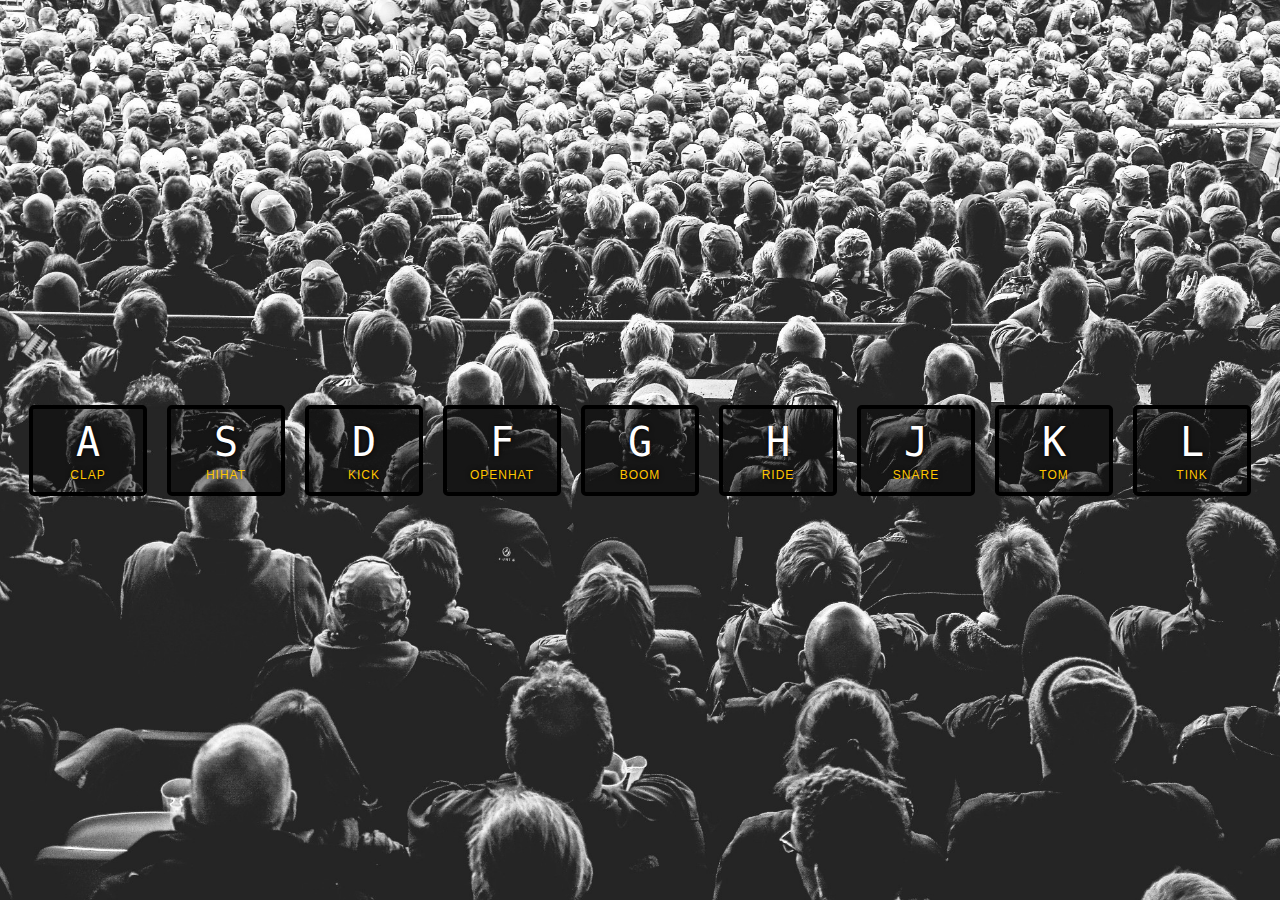
<file: 01 Drum Kit/index.html>
<!DOCTYPE html>
<html lang="en">

<head>
  <meta charset="UTF-8">
  <title>JS Drum Kit</title>
  <link rel="stylesheet" href="style.css">
  <link rel="icon" href="https://fav.farm/🔥" />
</head>

<body>


  <div class="keys">
    <div data-key="65" class="key">
      <kbd>A</kbd>
      <span class="sound">clap</span>
    </div>
    <div data-key="83" class="key">
      <kbd>S</kbd>
      <span class="sound">hihat</span>
    </div>
    <div data-key="68" class="key">
      <kbd>D</kbd>
      <span class="sound">kick</span>
    </div>
    <div data-key="70" class="key">
      <kbd>F</kbd>
      <span class="sound">openhat</span>
    </div>
    <div data-key="71" class="key">
      <kbd>G</kbd>
      <span class="sound">boom</span>
    </div>
    <div data-key="72" class="key">
      <kbd>H</kbd>
      <span class="sound">ride</span>
    </div>
    <div data-key="74" class="key">
      <kbd>J</kbd>
      <span class="sound">snare</span>
    </div>
    <div data-key="75" class="key">
      <kbd>K</kbd>
      <span class="sound">tom</span>
    </div>
    <div data-key="76" class="key">
      <kbd>L</kbd>
      <span class="sound">tink</span>
    </div>
  </div>

  <audio data-key="65" src="sounds/clap.wav"></audio>
  <audio data-key="83" src="sounds/hihat.wav"></audio>
  <audio data-key="68" src="sounds/kick.wav"></audio>
  <audio data-key="70" src="sounds/openhat.wav"></audio>
  <audio data-key="71" src="sounds/boom.wav"></audio>
  <audio data-key="72" src="sounds/ride.wav"></audio>
  <audio data-key="74" src="sounds/snare.wav"></audio>
  <audio data-key="75" src="sounds/tom.wav"></audio>
  <audio data-key="76" src="sounds/tink.wav"></audio>

  <script>
    function playSound(e) {
      const audio = document.querySelector(`audio[data-key="${e.keyCode}"]`);
      const key = document.querySelector(`.key[data-key="${e.keyCode}"]`);
      if (!audio) return;
      audio.currentTime = 0; // reset timer on sound when repeatedly pressed
      audio.play();
      key.classList.add('playing');
    }

    function removeTransition(e) {
      if (e.propertyName !== 'transform') return;
      this.classList.remove('playing');
    }

    function removePlayingClass(e) {
      const key = document.querySelector(`.key[data-key="${e.keyCode}"]`);
      if (key) key.classList.remove('playing');
    }

    const keys = document.querySelectorAll('.key');
    keys.forEach(key => key.addEventListener('transitionend', removeTransition));
    window.addEventListener('keydown', playSound);
    window.addEventListener('keyup', removePlayingClass);
  </script>


</body>

</html>
</file>
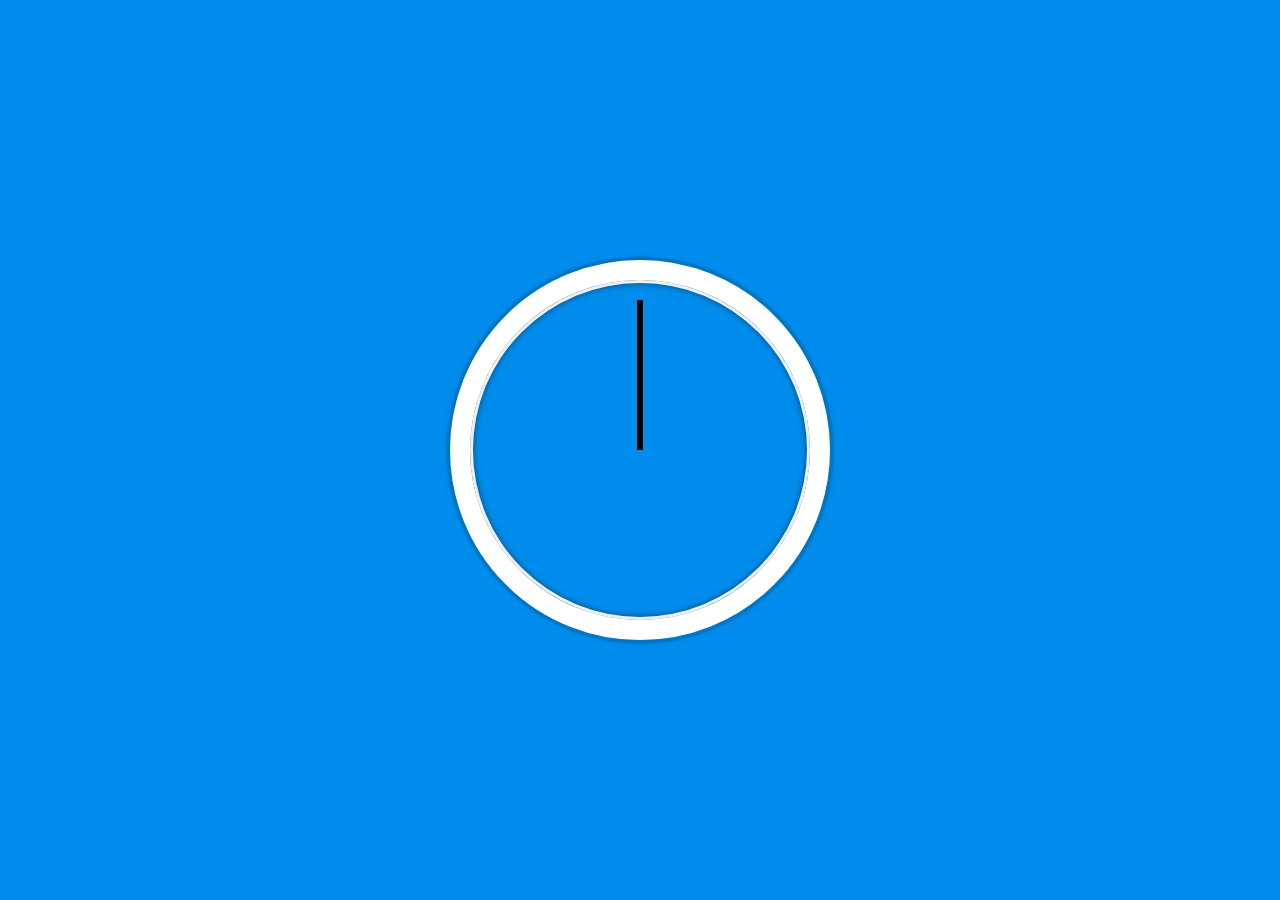
<file: 02 CSS and JS Clock/index.html>
<!DOCTYPE html>
<html lang="en">

<head>
  <meta charset="UTF-8">
  <title>JS + CSS Clock</title>
  <link rel="icon" href="https://fav.farm/🔥" />
  <link rel="stylesheet" href="style.css">
</head>

<body>


  <div class="clock">
    <div class="clock-face">
      <div class="hand hour-hand"></div>
      <div class="hand min-hand"></div>
      <div class="hand second-hand"></div>
    </div>
  </div>

  <script>
    const hourHand = document.querySelector('.hour-hand');
    const minHand = document.querySelector('.min-hand');
    const secondHand = document.querySelector('.second-hand');
    function setDate() {
      const now = new Date();
      const seconds = now.getSeconds();
      const minutes = now.getMinutes();
      const hours = now.getHours();
      const hoursDegrees = ((hours / 12) * 360) + ((minutes / 60) * 30) + 90;
      const minutesDegrees = ((minutes / 60) * 360) + ((seconds / 60) * 6) + 90;
      const secondsDegrees = ((seconds / 60) * 360) + 90;
      hourHand.style.transform = `rotate(${hoursDegrees}deg)`;
      minHand.style.transform = `rotate(${minutesDegrees}deg)`;
      secondHand.style.transform = `rotate(${secondsDegrees}deg)`;
      console.log(minutes);
    }

    setInterval(setDate, 1000);
  </script>
</body>

</html>
</file>
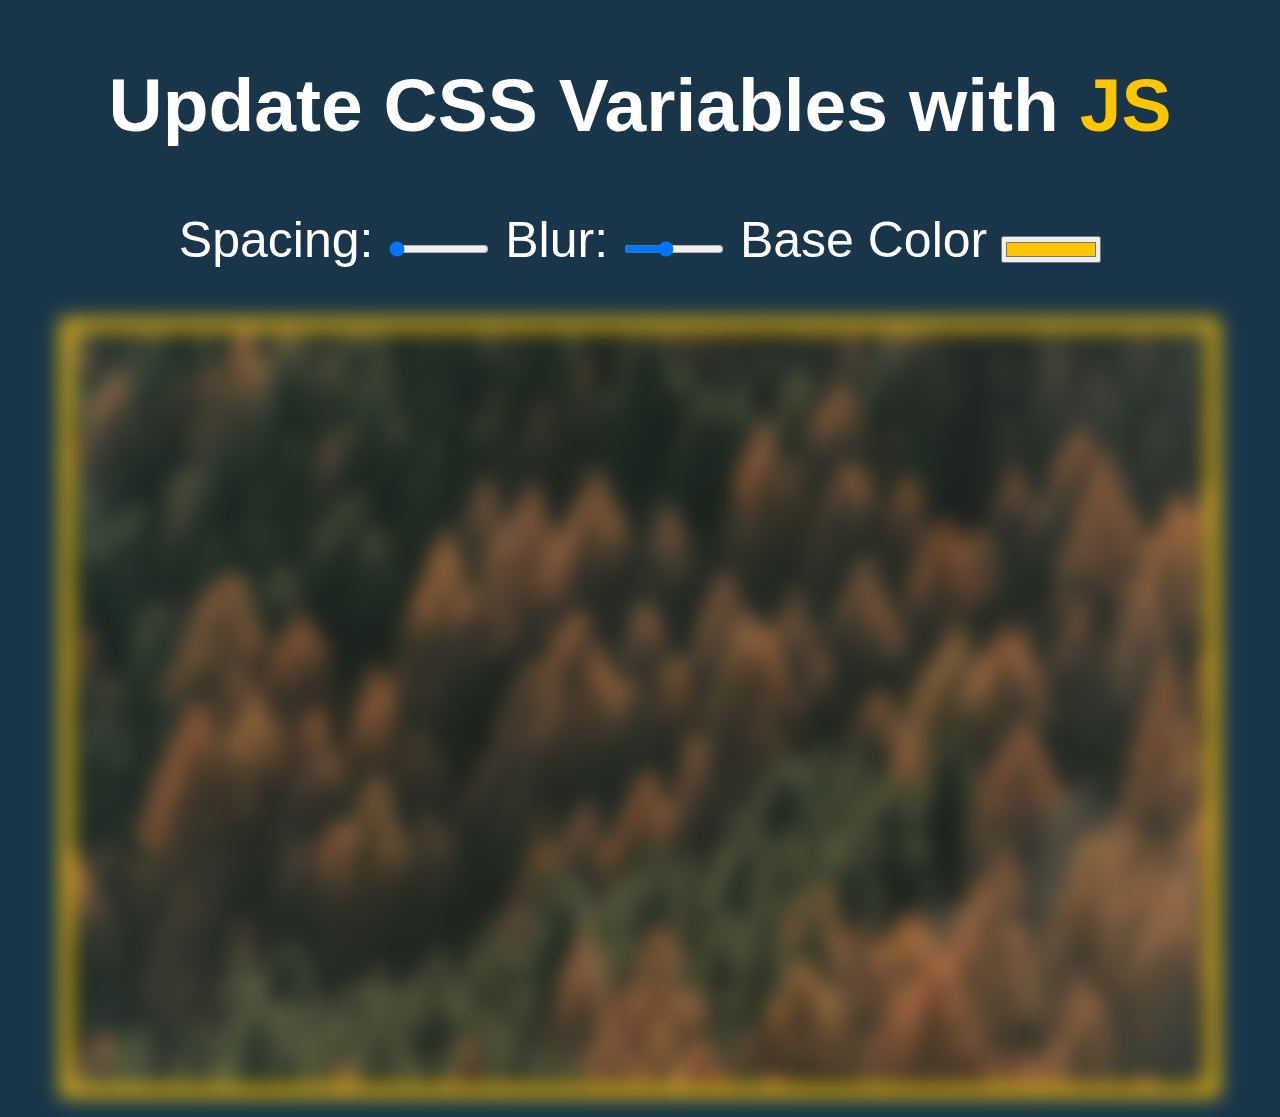
<file: 03 CSS Variables/index.html>
<!DOCTYPE html>
<html lang="en">

<head>
  <meta charset="UTF-8">
  <title>Scoped CSS Variables and JS</title>
  <link rel="icon" href="https://fav.farm/🔥" />
</head>

<body>
  <h2>Update CSS Variables with <span class='hl'>JS</span></h2>

  <div class="controls">
    <label for="spacing">Spacing:</label>
    <input id="spacing" type="range" name="spacing" min="10" max="200" value="10" data-sizing="px">

    <label for="blur">Blur:</label>
    <input id="blur" type="range" name="blur" min="0" max="25" value="10" data-sizing="px">

    <label for="base">Base Color</label>
    <input id="base" type="color" name="base" value="#ffc600">
  </div>

  <img src="forest.jpg" width="90%" height="90%">

  <style>
    :root {
      --base: #ffc600;
      --spacing: 10px;
      --blur: 10px;
    }

    img {
      padding: var(--spacing);
      background: var(--base);
      filter: blur(var(--blur));
    }

    .hl {
      color: var(--base);
    }

    /*
      misc styles, nothing to do with CSS variables
    */

    body {
      text-align: center;
      background: #193549;
      color: white;
      font-family: 'helvetica neue', sans-serif;
      font-weight: 100;
      font-size: 50px;
    }

    .controls {
      margin-bottom: 50px;
    }

    input {
      width: 100px;
    }
  </style>

  <script>
    const inputs = document.querySelectorAll('.controls input');

    function handleUpdate() {
      const suffix = this.dataset.sizing || '';
      document.documentElement.style.setProperty(`--${this.name}`, this.value + suffix)
    }

    inputs.forEach(input => input.addEventListener('change', handleUpdate));
    inputs.forEach(input => input.addEventListener('mousemove', handleUpdate));
  </script>

</body>

</html>
</file>
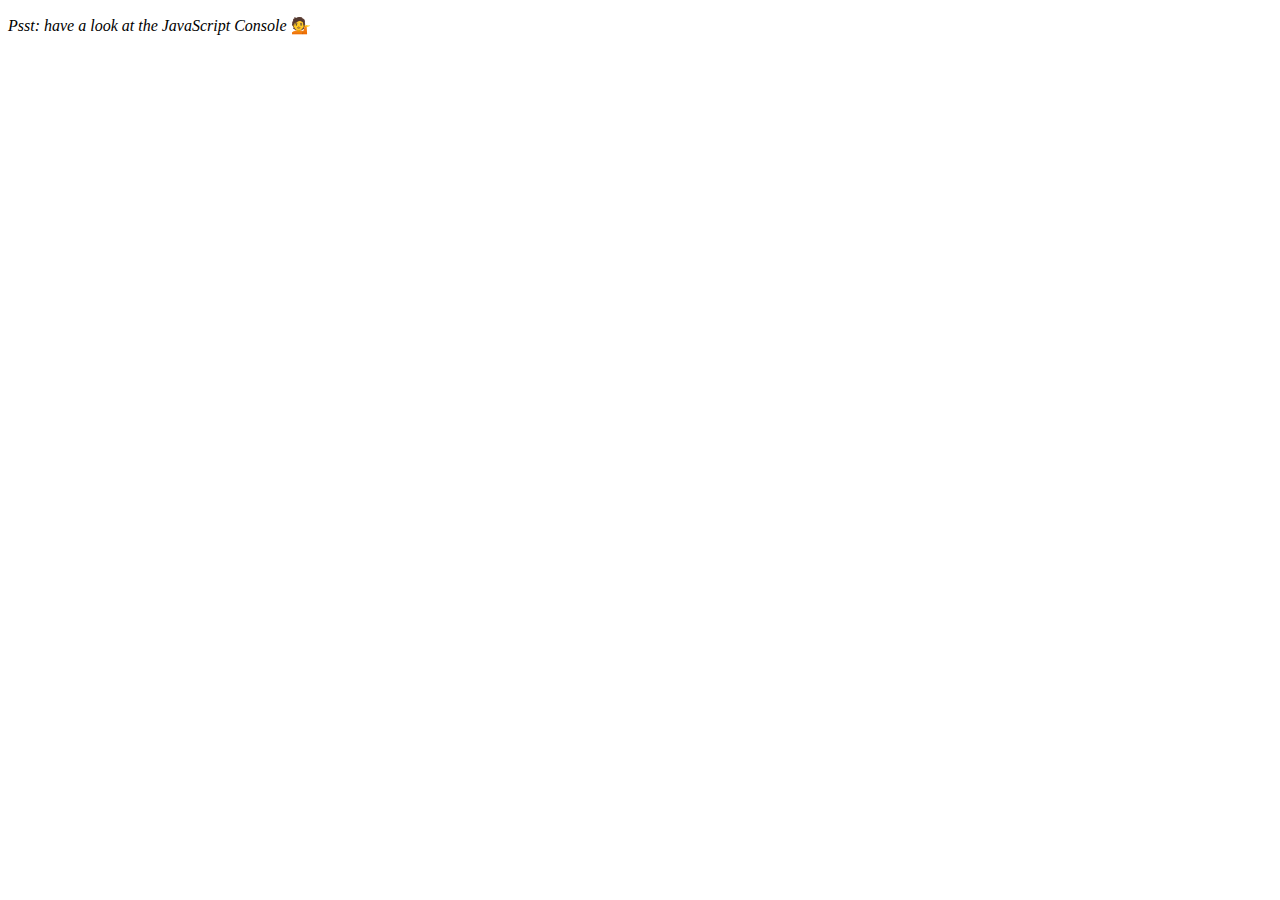
<file: 04 Array Cardio 1/index.html>
<!DOCTYPE html>
<html lang="en">

<head>
  <meta charset="UTF-8">
  <title>Array Cardio 💪</title>
  <link rel="icon" href="https://fav.farm/🔥" />
</head>

<body>
  <p><em>Psst: have a look at the JavaScript Console</em> 💁</p>
  <script>
    // Get your shorts on - this is an array workout!
    // ## Array Cardio Day 1

    // Some data we can work with

    const inventors = [
      { first: 'Albert', last: 'Einstein', year: 1879, passed: 1955 },
      { first: 'Isaac', last: 'Newton', year: 1643, passed: 1727 },
      { first: 'Galileo', last: 'Galilei', year: 1564, passed: 1642 },
      { first: 'Marie', last: 'Curie', year: 1867, passed: 1934 },
      { first: 'Johannes', last: 'Kepler', year: 1571, passed: 1630 },
      { first: 'Nicolaus', last: 'Copernicus', year: 1473, passed: 1543 },
      { first: 'Max', last: 'Planck', year: 1858, passed: 1947 },
      { first: 'Katherine', last: 'Blodgett', year: 1898, passed: 1979 },
      { first: 'Ada', last: 'Lovelace', year: 1815, passed: 1852 },
      { first: 'Sarah E.', last: 'Goode', year: 1855, passed: 1905 },
      { first: 'Lise', last: 'Meitner', year: 1878, passed: 1968 },
      { first: 'Hanna', last: 'Hammarström', year: 1829, passed: 1909 }
    ];

    const people = [
      'Bernhard, Sandra', 'Bethea, Erin', 'Becker, Carl', 'Bentsen, Lloyd', 'Beckett, Samuel', 'Blake, William', 'Berger, Ric', 'Beddoes, Mick', 'Beethoven, Ludwig',
      'Belloc, Hilaire', 'Begin, Menachem', 'Bellow, Saul', 'Benchley, Robert', 'Blair, Robert', 'Benenson, Peter', 'Benjamin, Walter', 'Berlin, Irving',
      'Benn, Tony', 'Benson, Leana', 'Bent, Silas', 'Berle, Milton', 'Berry, Halle', 'Biko, Steve', 'Beck, Glenn', 'Bergman, Ingmar', 'Black, Elk', 'Berio, Luciano',
      'Berne, Eric', 'Berra, Yogi', 'Berry, Wendell', 'Bevan, Aneurin', 'Ben-Gurion, David', 'Bevel, Ken', 'Biden, Joseph', 'Bennington, Chester', 'Bierce, Ambrose',
      'Billings, Josh', 'Birrell, Augustine', 'Blair, Tony', 'Beecher, Henry', 'Biondo, Frank'
    ];

    // Array.prototype.filter()
    // 1. Filter the list of inventors for those who were born in the 1500's
    const fifteen = inventors.filter(inventor => inventor.year >= 1500 && inventor.year <= 1600);
    //console.table(fifteen);

    // Array.prototype.map()
    // 2. Give us an array of the inventors first and last names
    const fullNames = inventors.map(inventor => `${inventor.first} ${inventor.last}`);
    //console.table(fullNames);

    // Array.prototype.sort()
    // 3. Sort the inventors by birthdate, oldest to youngest
    const ordered = inventors.sort((a, b) => a.year > b.year ? 1 : -1);
    //console.table(ordered);

    // Array.prototype.reduce()
    // 4. How many years did all the inventors live all together?
    const totalYears = inventors.reduce((total, inventor) => {
      return total + (inventor.passed - inventor.year);
    }, 0);
    //console.log(totalYears)

    // 5. Sort the inventors by years lived
    const oldest = inventors.sort((a, b) => {
      const lastGuy = a.passed - a.year;
      const nextGuy = b.passed - b.year;
      return lastGuy > nextGuy ? -1 : 1;
    });
    //console.table(oldest);

    // 6. create a list of Boulevards in Paris that contain 'de' anywhere in the name
    // https://en.wikipedia.org/wiki/Category:Boulevards_in_Paris
    // Open URL and run code in console
    //const category = document.querySelector('.mw-category');
    //const links = Array.from(category.querySelectorAll('a'));
    //const de = links
    //  .map(link => link.textContent)
    //  .filter(streetName => streetName.includes('de'));

    //console.log(de);

    // 7. sort Exercise
    // Sort the people alphabetically by last name
    const alpha = people.sort((lastOne, nextOne) => {
      const [aLast, aFirst] = lastOne.split(', ');
      const [bLast, bFirst] = nextOne.split(', ');
      return aLast > bLast ? 1 : -1;
    });
    //console.log(alpha);

    // 8. Reduce Exercise
    // Sum up the instances of each of these
    const data = ['car', 'car', 'truck', 'truck', 'bike', 'walk', 'car', 'van', 'bike', 'walk', 'car', 'van', 'car', 'truck'];

    const transportation = data.reduce((obj, item) => {
      if (!obj[item]) {
        obj[item] = 0;
      }
      obj[item]++
      return obj;
    }, {});
    //console.log(transportation);

  </script>
</body>

</html>
</file>
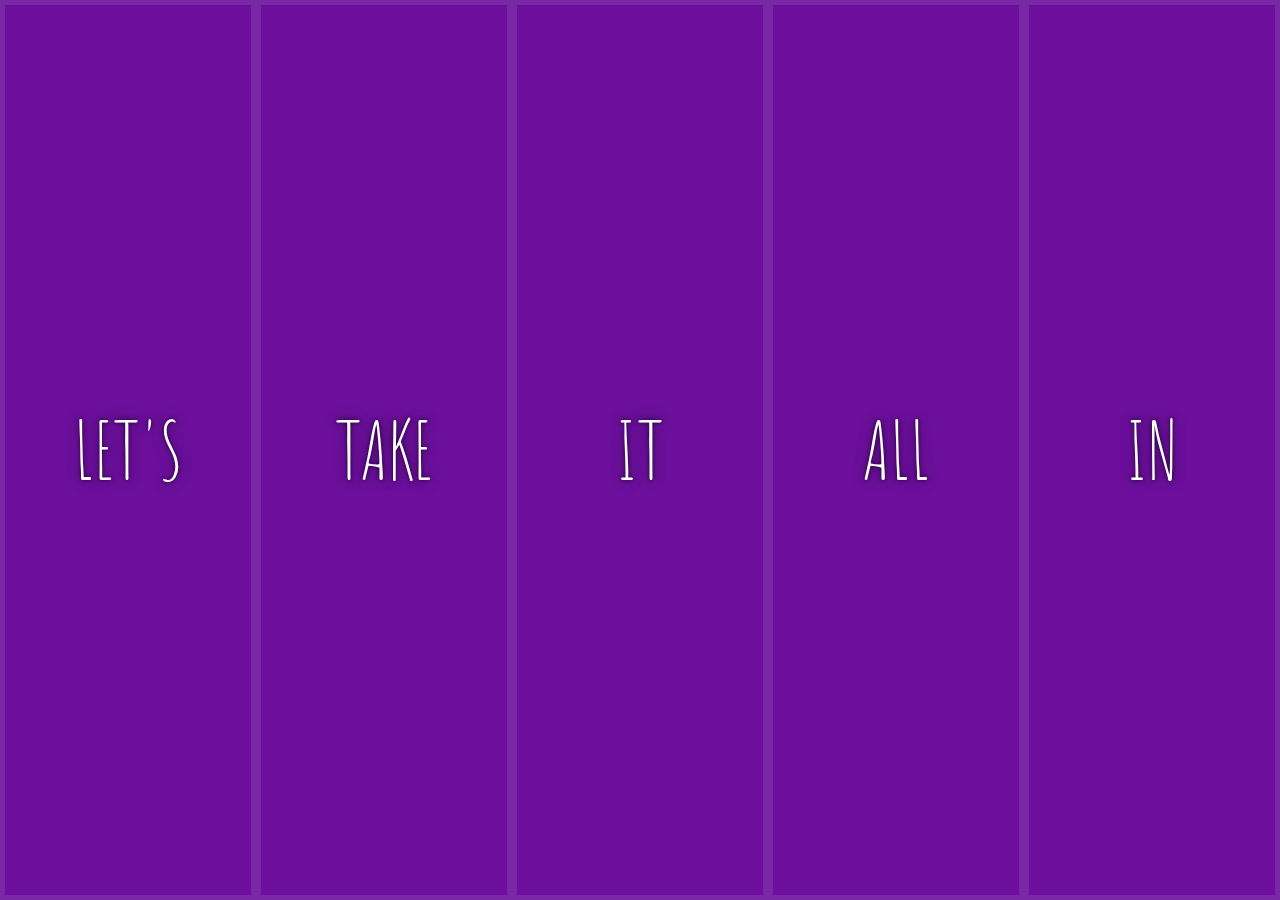
<file: 05 Flex Panels Image Gallery/index.html>
<!DOCTYPE html>
<html lang="en">

<head>
  <meta charset="UTF-8">
  <title>Flex Panels 💪</title>
  <link href='https://fonts.googleapis.com/css?family=Amatic+SC' rel='stylesheet' type='text/css'>
  <link rel="icon" href="https://fav.farm/🔥" />
</head>

<body>
  <style>
    html {
      box-sizing: border-box;
      background: #ffc600;
      font-family: 'helvetica neue';
      font-size: 20px;
      font-weight: 200;
    }

    body {
      margin: 0;
    }

    *,
    *:before,
    *:after {
      box-sizing: inherit;
    }

    .panels {
      min-height: 100vh;
      overflow: hidden;
      display: flex;
    }

    .panel {
      background: #6B0F9C;
      box-shadow: inset 0 0 0 5px rgba(255, 255, 255, 0.1);
      color: white;
      text-align: center;
      align-items: center;
      /* Safari transitionend event.propertyName === flex */
      /* Chrome + FF transitionend event.propertyName === flex-grow */
      transition:
        font-size 0.7s cubic-bezier(0.61, -0.19, 0.7, -0.11),
        flex 0.7s cubic-bezier(0.61, -0.19, 0.7, -0.11),
        background 0.2s;
      font-size: 20px;
      background-size: cover;
      background-position: center;
      flex: 1;
      justify-content: center;
      align-items: center;
      display: flex;
      flex-direction: column;
    }

    .panel1 {
      background-image: url(https://images.unsplash.com/photo-1726856945677-bafbaa950227?q=80&w=1936&auto=format&fit=crop&ixlib=rb-4.0.3&ixid=M3wxMjA3fDB8MHxwaG90by1wYWdlfHx8fGVufDB8fHx8fA%3D%3D);
    }

    .panel2 {
      background-image: url(https://images.unsplash.com/photo-1727946265721-c224a52ec71c?q=80&w=2070&auto=format&fit=crop&ixlib=rb-4.0.3&ixid=M3wxMjA3fDB8MHxwaG90by1wYWdlfHx8fGVufDB8fHx8fA%3D%3D);
    }

    .panel3 {
      background-image: url(https://images.unsplash.com/photo-1465188162913-8fb5709d6d57?ixlib=rb-0.3.5&q=80&fm=jpg&crop=faces&cs=tinysrgb&w=1500&h=1500&fit=crop&s=967e8a713a4e395260793fc8c802901d);
    }

    .panel4 {
      background-image: url(https://plus.unsplash.com/premium_photo-1700984735869-bd9eba083198?q=80&w=1974&auto=format&fit=crop&ixlib=rb-4.0.3&ixid=M3wxMjA3fDB8MHxwaG90by1wYWdlfHx8fGVufDB8fHx8fA%3D%3D);
    }

    .panel5 {
      background-image: url(https://plus.unsplash.com/premium_photo-1730065017035-58ff13693b86?q=80&w=2071&auto=format&fit=crop&ixlib=rb-4.0.3&ixid=M3wxMjA3fDB8MHxwaG90by1wYWdlfHx8fGVufDB8fHx8fA%3D%3D);
    }

    /* Flex Children */
    .panel>* {
      margin: 0;
      width: 100%;
      transition: transform 0.5s;
      flex: 1 0 auto;
      display: flex;
      justify-content: center;
      align-items: center;
    }

    .panel>*:first-child {
      transform: translateY(-100%);
    }

    .panel.open-active>*:first-child {
      transform: translateY(0);
    }

    .panel>*:last-child {
      transform: translateY(100%);
    }

    .panel.open-active>*:last-child {
      transform: translateY(0);
    }

    .panel p {
      text-transform: uppercase;
      font-family: 'Amatic SC', cursive;
      text-shadow: 0 0 4px rgba(0, 0, 0, 0.72), 0 0 14px rgba(0, 0, 0, 0.45);
      font-size: 2em;
    }

    .panel p:nth-child(2) {
      font-size: 4em;
    }

    .panel.open {
      flex: 5;
      font-size: 40px;
    }
  </style>


  <div class="panels">
    <div class="panel panel1">
      <p>Hey</p>
      <p>Let's</p>
      <p>Dance</p>
    </div>
    <div class="panel panel2">
      <p>Give</p>
      <p>Take</p>
      <p>Receive</p>
    </div>
    <div class="panel panel3">
      <p>Experience</p>
      <p>It</p>
      <p>Today</p>
    </div>
    <div class="panel panel4">
      <p>Give</p>
      <p>All</p>
      <p>You can</p>
    </div>
    <div class="panel panel5">
      <p>Life</p>
      <p>In</p>
      <p>Motion</p>
    </div>
  </div>

  <script>
    const panels = document.querySelectorAll('.panel');

    function toggleOpen() {
      this.classList.toggle('open');
    }

    function toggleActive(e) {
      if (e.propertyName.includes('flex')) {
        this.classList.toggle('open-active');
      }
    }

    panels.forEach(panel => panel.addEventListener('click', toggleOpen));
    panels.forEach(panel => panel.addEventListener('transitionend', toggleActive));
  </script>



</body>

</html>
</file>
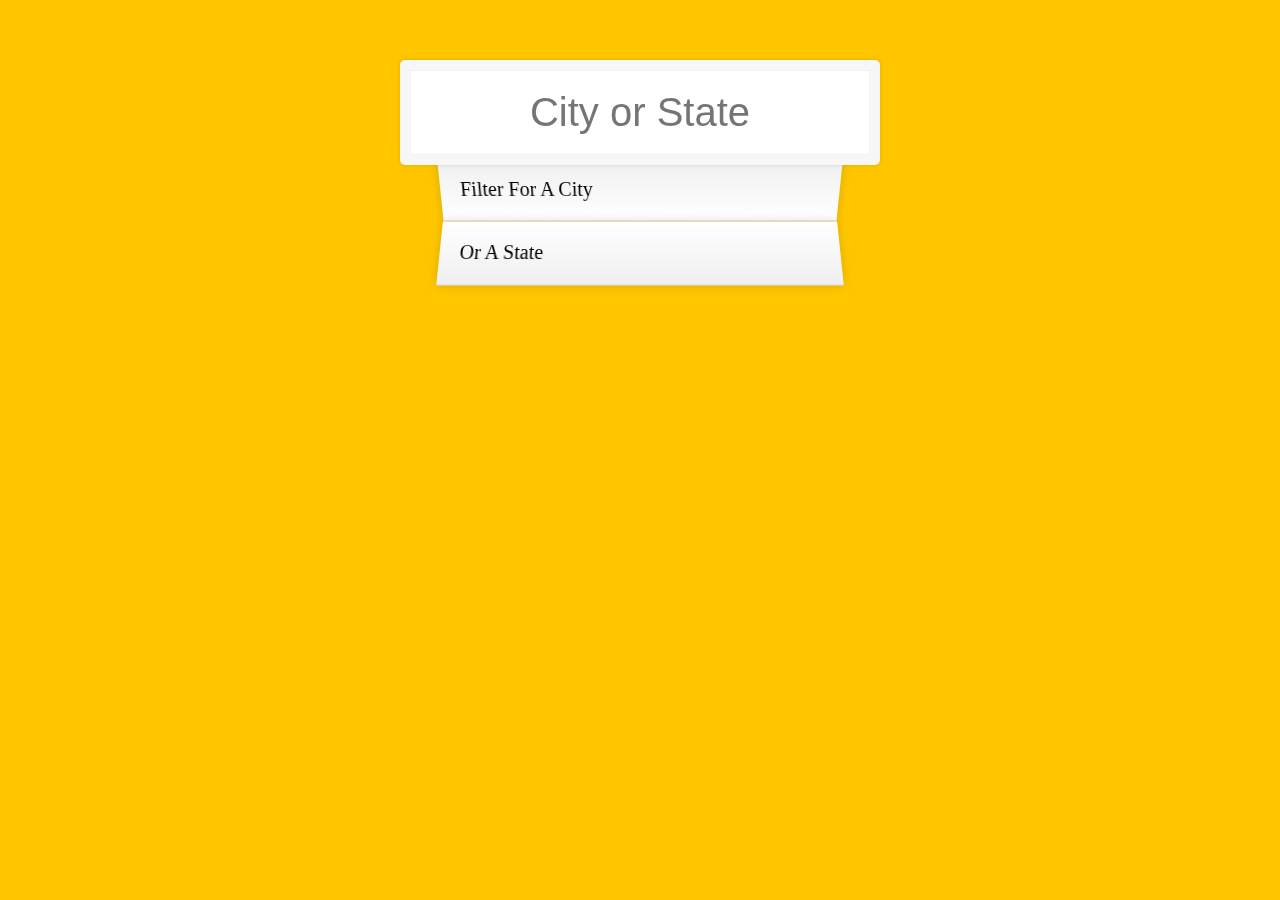
<file: 06 Ajax Type/index.html>
<!DOCTYPE html>
<html lang="en">

<head>
  <meta charset="UTF-8">
  <title>Type Ahead 👀</title>
  <link rel="stylesheet" href="style.css">
  <link rel="icon" href="https://fav.farm/🔥" />
</head>

<body>

  <form class="search-form">
    <input type="text" class="search" placeholder="City or State">
    <ul class="suggestions">
      <li>Filter for a city</li>
      <li>or a state</li>
    </ul>
  </form>
  <script>
    const endpoint = 'https://gist.githubusercontent.com/Miserlou/c5cd8364bf9b2420bb29/raw/2bf258763cdddd704f8ffd3ea9a3e81d25e2c6f6/cities.json';

    const cities = [];
    fetch(endpoint)
      .then(blob => blob.json())
      .then(data => cities.push(...data));

    function findMatches(wordToMatch, cities) {
      return cities.filter(place => {
        // here we need to figure out if the city or state matches what was searched
        const regex = new RegExp(wordToMatch, 'gi');
        return place.city.match(regex) || place.state.match(regex)
      });
    }

    function numberWithCommas(number) {
      return number.toString().replace(/\B(?=(\d{3})+(?!\d))/g, '.');
    }

    function displayMatches() {
      const matchArray = findMatches(this.value, cities);
      const html = matchArray.map(place => {
        if (this.value === '') return;
        const regex = new RegExp(this.value, 'gi');
        const cityName = place.city.replace(regex, `<span class="hl">${this.value}</span>`);
        const stateName = place.state.replace(regex, `<span class="hl">${this.value}</span>`);
        return `
        <li>
          <span class="name">${cityName}, ${stateName}</span>
          <span class="population">${numberWithCommas(place.population)}</span>
        </li>
        `;
      }).join('');
      suggestions.innerHTML = html;
    }

    const searchInput = document.querySelector('.search');
    const suggestions = document.querySelector('.suggestions');

    searchInput.addEventListener('change', displayMatches);
    searchInput.addEventListener('keyup', displayMatches);
  </script>
</body>

</html>
</file>
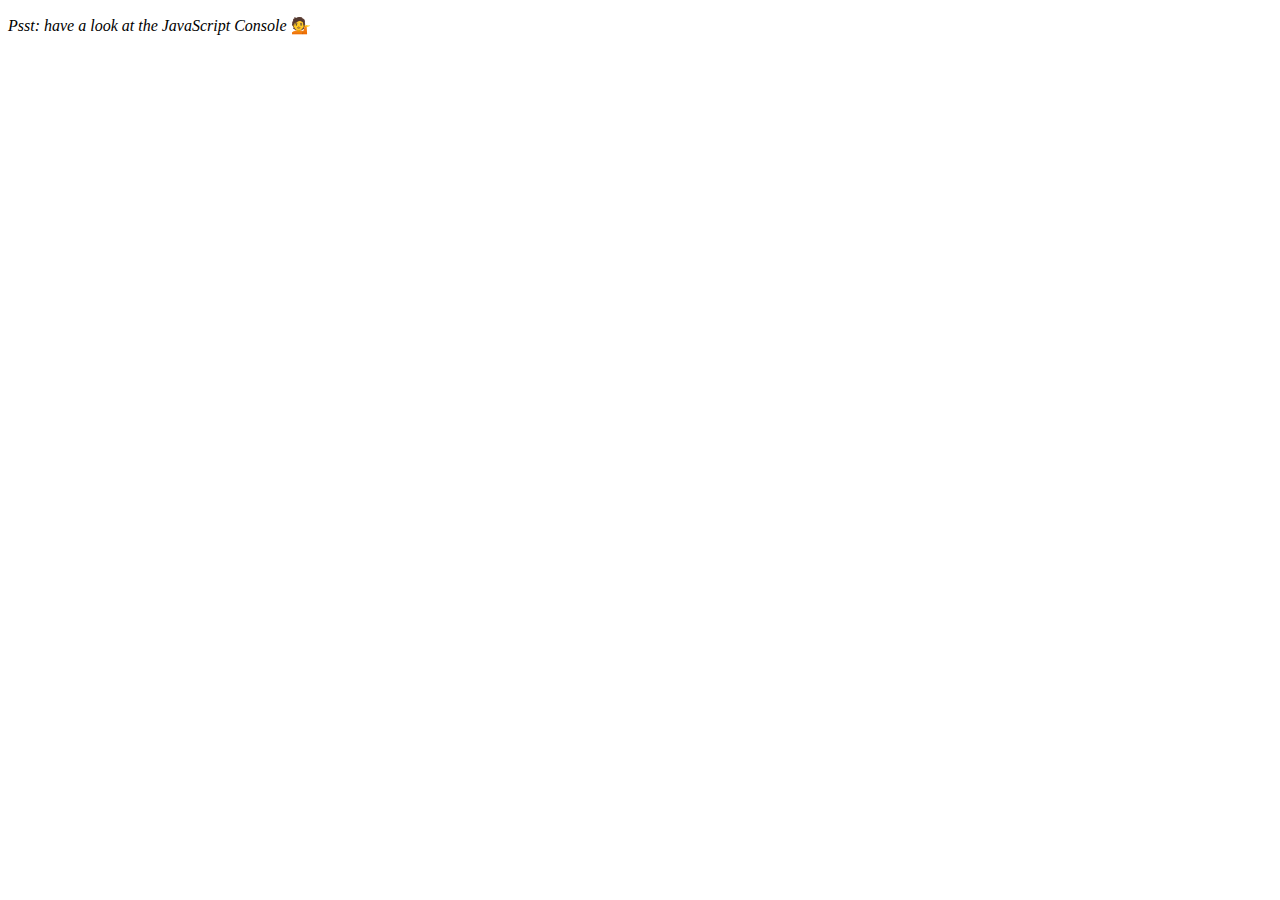
<file: 07 Array Cardio 2/index.html>
<!DOCTYPE html>
<html lang="en">

<head>
  <meta charset="UTF-8">
  <title>Array Cardio 💪💪</title>
  <link rel="icon" href="https://fav.farm/🔥" />
</head>

<body>
  <p><em>Psst: have a look at the JavaScript Console</em> 💁</p>
  <script>
    // ## Array Cardio Day 2

    const people = [
      { name: 'Wes', year: 1988 },
      { name: 'Kait', year: 1986 },
      { name: 'Irv', year: 1970 },
      { name: 'Lux', year: 2015 }
    ];

    const comments = [
      { text: 'Love this!', id: 523423 },
      { text: 'Super good', id: 823423 },
      { text: 'You are the best', id: 2039842 },
      { text: 'Ramen is my fav food ever', id: 123523 },
      { text: 'Nice Nice Nice!', id: 542328 }
    ];

    // Some and Every Checks
    // Array.prototype.some() // is at least one person 19 or older?
    const isAdult = people.some(person => ((new Date()).getFullYear()) - person.year >= 19);

    // Array.prototype.every() // is everyone 19 or older?
    const allAdunts = people.every(person => ((new Date()).getFullYear()) - person.year >= 19);

    // Array.prototype.find()
    // Find is like filter, but instead returns just the one you are looking for
    // find the comment with the ID of 823423
    const comment = comments.find(comment => comment.id === 823423)

    // Array.prototype.findIndex()
    // Find the comment with this ID
    // delete the comment with the ID of 823423
    const index = comments.findIndex(comment => comment.id === 823423);
    console.log(index);

    const newComments = [
      ...comments.slice(0, index),
      ...comments.slice(index + 1),
    ];

  </script>
</body>

</html>
</file>
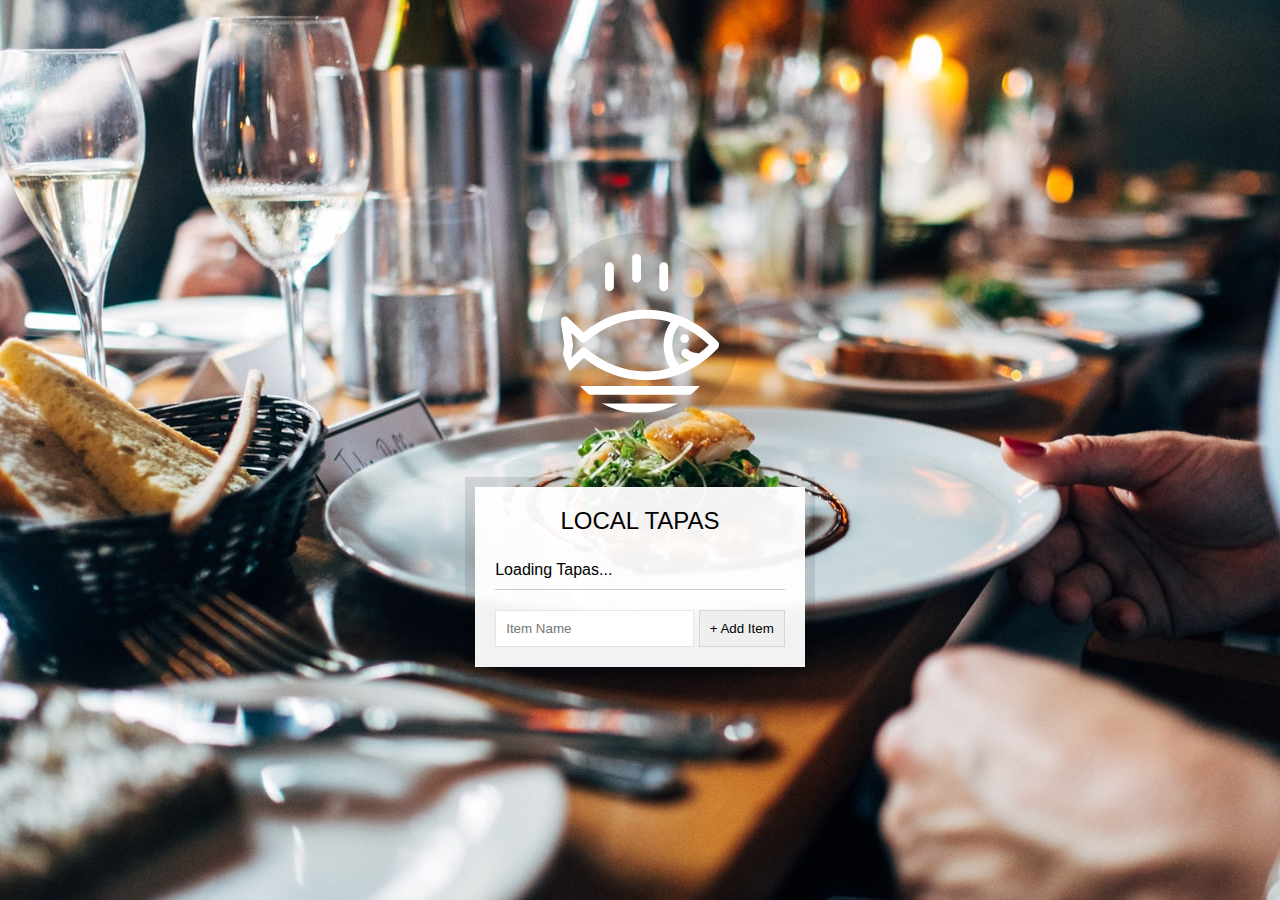
<file: 15 LocalStorage/index.html>
<!DOCTYPE html>
<html lang="en">

<head>
  <meta charset="UTF-8">
  <title>LocalStorage</title>
  <link rel="stylesheet" href="style.css">
  <link rel="icon" href="https://fav.farm/🔥" />
</head>

<body>
  <!--
      Fish SVG Cred:
      https://thenounproject.com/search/?q=fish&i=589236
   -->

  <svg xmlns="http://www.w3.org/2000/svg" xmlns:xlink="http://www.w3.org/1999/xlink" version="1.1" x="0px" y="0px" viewBox="0 0 512 512" enable-background="new 0 0 512 512"
    xml:space="preserve">
    <g>
      <path
        d="M495.9,425.3H16.1c-5.2,0-10.1,2.9-12.5,7.6c-2.4,4.7-2.1,10.3,0.9,14.6l39,56.4c2.6,3.8,7,6.1,11.6,6.1h401.7   c4.6,0,9-2.3,11.6-6.1l39-56.4c3-4.3,3.3-9.9,0.9-14.6C506,428.2,501.1,425.3,495.9,425.3z M449.4,481.8H62.6L43,453.6H469   L449.4,481.8z" />
      <path d="M158.3,122c7.8,0,14.1-6.3,14.1-14.1V43.4c0-7.8-6.3-14.1-14.1-14.1c-7.8,0-14.1,6.3-14.1,14.1v64.5   C144.2,115.7,150.5,122,158.3,122z" />
      <path d="M245.1,94.7c7.8,0,14.1-6.3,14.1-14.1V16.1c0-7.8-6.3-14.1-14.1-14.1C237.3,2,231,8.3,231,16.1v64.5   C231,88.4,237.3,94.7,245.1,94.7z" />
      <path d="M331.9,122c7.8,0,14.1-6.3,14.1-14.1V43.4c0-7.8-6.3-14.1-14.1-14.1s-14.1,6.3-14.1,14.1v64.5   C317.8,115.7,324.1,122,331.9,122z" />
      <path
        d="M9.6,385.2c5.3,2.8,11.8,1.9,16.2-2.2l50.6-47.7c56.7,46.5,126.6,71.9,198.3,71.9c0,0,0,0,0,0   c87.5,0,169.7-36.6,231.4-103.2c5-5.4,5-13.8,0-19.2c-61.8-66.5-144-103.2-231.4-103.2c-72,0-142.2,25.6-199,72.5l-50-47.1   c-4.4-4.1-10.9-5-16.2-2.2c-5.3,2.8-8.3,8.7-7.4,14.6l11.6,75L2.2,370.6C1.3,376.5,4.2,382.4,9.6,385.2z M380.9,230.8   c34.9,14.3,67.2,35.7,95.3,63.6c-10.1,10-20.8,19.2-31.9,27.5c-22.4-3.3-29.6-8.8-30.7-9.7c-4-5.7-11.8-7.7-18.1-4.4   c-6.9,3.6-9.5,12.2-5.9,19.1c1.9,3.5,7.3,10.3,22.4,16c-10.1,5.7-20.5,10.7-31.1,15.1C352.4,320.2,352.4,268.6,380.9,230.8z    M36.3,255.6l29.4,27.7c5.3,5,13.6,5.1,19.1,0.3c53.2-47.6,120.7-73.7,190-73.7c26.9,0,53.2,3.9,78.5,11.3   c-29.3,44.6-29.3,102,0,146.6c-25.3,7.4-51.6,11.3-78.5,11.3c-69,0-136.3-26-189.4-73.2c-2.7-2.4-13.4-6.3-19.1,0.3l-30.1,28.3   l5.7-40C42.2,293,36.3,255.6,36.3,255.6z" />
      <circle cx="398.8" cy="273.8" r="14.1" />
    </g>
  </svg>

  <div class="wrapper">
    <h2>LOCAL TAPAS</h2>
    <p></p>
    <ul class="plates">
      <li>Loading Tapas...</li>
    </ul>
    <form class="add-items">
      <input type="text" name="item" placeholder="Item Name" required>
      <input type="submit" value="+ Add Item">
    </form>
  </div>

  <script>
    const addItems = document.querySelector('.add-items');
    const itemsList = document.querySelector('.plates');
    const items = [];

  </script>


</body>

</html>
</file>
<file: 01 Drum Kit/style.css>
html {
  font-size: 10px;
  background: url('./background.jpg') bottom center;
  background-size: cover;
}

body,html {
  margin: 0;
  padding: 0;
  font-family: sans-serif;
}

.keys {
  display: flex;
  flex: 1;
  min-height: 100vh;
  align-items: center;
  justify-content: center;
}

.key {
  border: .4rem solid black;
  border-radius: .5rem;
  margin: 1rem;
  font-size: 1.5rem;
  padding: 1rem .5rem;
  transition: all .07s ease;
  width: 10rem;
  text-align: center;
  color: white;
  background: rgba(0,0,0,0.4);
  text-shadow: 0 0 .5rem black;
}

.playing {
  transform: scale(1.1);
  border-color: #ffc600;
  box-shadow: 0 0 1rem #ffc600;
}

kbd {
  display: block;
  font-size: 4rem;
}

.sound {
  font-size: 1.2rem;
  text-transform: uppercase;
  letter-spacing: .1rem;
  color: #ffc600;
}
</file>
<file: 02 CSS and JS Clock/style.css>
html {
  background: #018DED url(https://unsplash.it/1500/1000?image=881&blur=5);
  background-size: cover;
  font-family: 'helvetica neue';
  text-align: center;
  font-size: 10px;
}

body {
  margin: 0;
  font-size: 2rem;
  display: flex;
  flex: 1;
  min-height: 100vh;
  align-items: center;
}

.clock {
  width: 30rem;
  height: 30rem;
  border: 20px solid white;
  border-radius: 50%;
  margin: 50px auto;
  position: relative;
  padding: 2rem;
  box-shadow:
    0 0 0 4px rgba(0, 0, 0, 0.1),
    inset 0 0 0 3px #EFEFEF,
    inset 0 0 10px black,
    0 0 10px rgba(0, 0, 0, 0.2);
}

.clock-face {
  position: relative;
  width: 100%;
  height: 100%;
  transform: translateY(-3px);
  /* account for the height of the clock hands */
}

.hand {
  width: 50%;
  height: 6px;
  background: black;
  position: absolute;
  top: 50%;
  transform-origin: 100%;
  transform: rotate(90deg);
  transition: all 0.05s;
  transition-timing-function: cubic-bezier(0.1, 2.7, 0.58, 1);
}
</file>
<file: 06 Ajax Type/style.css>
html {
  box-sizing: border-box;
  background: #ffc600;
  font-family: 'helvetica neue';
  font-size: 20px;
  font-weight: 200;
}

*, *:before, *:after {
  box-sizing: inherit;
}

input {
  width: 100%;
  padding: 20px;
}

.search-form {
  max-width: 400px;
  margin: 50px auto;
}

input.search {
  margin: 0;
  text-align: center;
  outline: 0;
  border: 10px solid #F7F7F7;
  width: 120%;
  left: -10%;
  position: relative;
  top: 10px;
  z-index: 2;
  border-radius: 5px;
  font-size: 40px;
  box-shadow: 0 0 5px rgba(0, 0, 0, 0.12), inset 0 0 2px rgba(0, 0, 0, 0.19);
}

.suggestions {
  margin: 0;
  padding: 0;
  position: relative;
  /*perspective: 20px;*/
}

.suggestions li {
  background: white;
  list-style: none;
  border-bottom: 1px solid #D8D8D8;
  box-shadow: 0 0 10px rgba(0, 0, 0, 0.14);
  margin: 0;
  padding: 20px;
  transition: background 0.2s;
  display: flex;
  justify-content: space-between;
  text-transform: capitalize;
}

.suggestions li:nth-child(even) {
  transform: perspective(100px) rotateX(3deg) translateY(2px) scale(1.001);
  background: linear-gradient(to bottom,  #ffffff 0%,#EFEFEF 100%);
}

.suggestions li:nth-child(odd) {
  transform: perspective(100px) rotateX(-3deg) translateY(3px);
  background: linear-gradient(to top,  #ffffff 0%,#EFEFEF 100%);
}

span.population {
  font-size: 15px;
}

.hl {
  background: #ffc600;
}
</file>
<file: 15 LocalStorage/style.css>
html {
  box-sizing: border-box;
  background: url("oh-la-la.jpeg") center no-repeat;
  background-size: cover;
  min-height: 100vh;
  display: flex;
  justify-content: center;
  align-items: center;
  text-align: center;
  font-family: Futura, "Trebuchet MS", Arial, sans-serif;
}

*,
*:before,
*:after {
  box-sizing: inherit;
}

svg {
  fill: white;
  background: rgba(0, 0, 0, 0.1);
  padding: 20px;
  border-radius: 50%;
  width: 200px;
  margin-bottom: 50px;
}

.wrapper {
  padding: 20px;
  max-width: 350px;
  background: rgba(255, 255, 255, 0.95);
  box-shadow: 0 0 0 10px rgba(0, 0, 0, 0.1);
}

h2 {
  text-align: center;
  margin: 0;
  font-weight: 200;
}

.plates {
  margin: 0;
  padding: 0;
  text-align: left;
  list-style: none;
}

.plates li {
  border-bottom: 1px solid rgba(0, 0, 0, 0.2);
  padding: 10px 0;
  font-weight: 100;
  display: flex;
}

.plates label {
  flex: 1;
  cursor: pointer;
}

.plates input {
  display: none;
}

.plates input + label:before {
  content: "⬜️";
  margin-right: 10px;
}

.plates input:checked + label:before {
  content: "🌮";
}

.add-items {
  margin-top: 20px;
}

.add-items input {
  padding: 10px;
  outline: 0;
  border: 1px solid rgba(0, 0, 0, 0.1);
}
</file>
